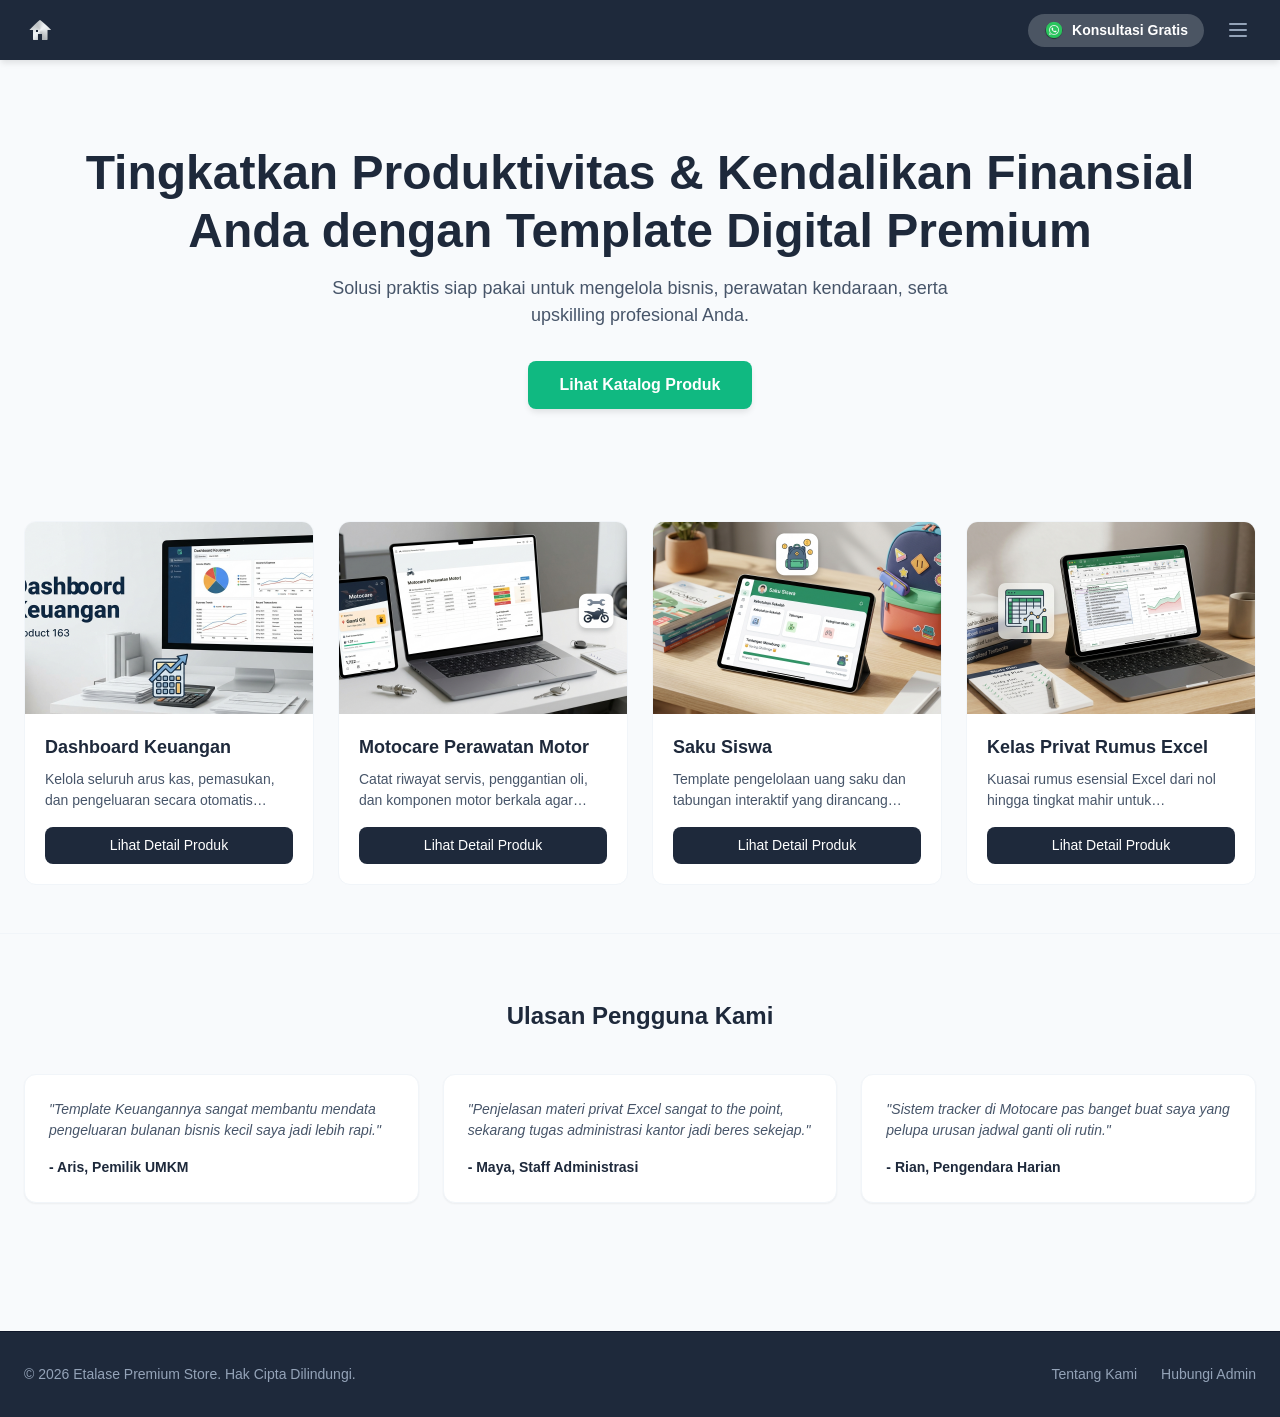
<file: index.html>
<!DOCTYPE html>
<html lang="id">

<head>
    <meta charset="UTF-8">
    <meta name="viewport" content="width=device-width, initial-scale=1.0">
    <title>Etalase Produk Digital Premium</title>
    <link rel="stylesheet" href="style.css">
</head>

<body>

    <header class="app-header">
        <div class="header-nav container">
            <!-- Logo -->
            <a href="index.html" class="header-logo">
                <img src="icon-header.png" alt="Logo Header">
            </a>

            <!-- Bagian Kanan: Tombol WA & Hamburger -->
            <div class="header-actions">
                <a href="https://wa.me/6287888884049" class="btn-konsultasi">
                    <img src="icon-wa.png" alt="WhatsApp Icon" class="wa-icon">
                    <span class="teks-konsultasi">Konsultasi Gratis</span>
                </a>

                <button id="hamburger-btn" class="btn-hamburger">
                    <svg fill="none" stroke="currentColor" viewBox="0 0 24 24">
                        <path stroke-linecap="round" stroke-linejoin="round" stroke-width="2" d="M4 6h16M4 12h16M4 18h16"></path>
                    </svg>
                </button>
            </div>

            <!-- Menu Dropdown Mobile -->
            <div id="mobile-menu" class="mobile-menu hidden animate-fadeIn">
                <a href="#tentang-kami">Tentang Kami</a>
                <a href="https://wa.me/6287888884049">Hubungi Admin</a>
            </div>
        </div>
    </header>

    <main class="app-main">

        <section class="hero container">
            <h1 class="hero-title">
                Tingkatkan Produktivitas & Kendalikan Finansial Anda dengan Template Digital Premium
            </h1>
            <p class="hero-desc">
                Solusi praktis siap pakai untuk mengelola bisnis, perawatan kendaraan, serta upskilling profesional Anda.
            </p>
            <a href="#katalog-produk" class="btn-primary">
                Lihat Katalog Produk
            </a>
        </section>

        <section id="katalog-produk" class="catalog container">
            <div class="grid-4">

                <div class="card">
                    <div class="card-img">
                        <img id="produk-1-img" alt="Dashboard Keuangan">
                    </div>
                    <div class="card-body">
                        <div>
                            <h3 class="card-title">Dashboard Keuangan</h3>
                            <p class="card-desc line-clamp-2">
                                Kelola seluruh arus kas, pemasukan, dan pengeluaran secara otomatis dengan visualisasi grafik yang rapi.
                            </p>
                        </div>
                        <a href="produk1.html" class="btn-secondary">
                            Lihat Detail Produk
                        </a>
                    </div>
                </div>

                <div class="card">
                    <div class="card-img">
                        <img id="produk-2-img" alt="Motocare Perawatan Motor">
                    </div>
                    <div class="card-body">
                        <div>
                            <h3 class="card-title">Motocare Perawatan Motor</h3>
                            <p class="card-desc line-clamp-2">
                                Catat riwayat servis, penggantian oli, dan komponen motor berkala agar performa mesin tetap prima.
                            </p>
                        </div>
                        <a href="produk2.html" class="btn-secondary">
                            Lihat Detail Produk
                        </a>
                    </div>
                </div>

                <div class="card">
                    <div class="card-img">
                        <img id="produk-3-img" alt="Saku Siswa">
                    </div>
                    <div class="card-body">
                        <div>
                            <h3 class="card-title">Saku Siswa</h3>
                            <p class="card-desc line-clamp-2">
                                Template pengelolaan uang saku dan tabungan interaktif yang dirancang khusus bagi pelajar & mahasiswa.
                            </p>
                        </div>
                        <a href="produk3.html" class="btn-secondary">
                            Lihat Detail Produk
                        </a>
                    </div>
                </div>

                <div class="card">
                    <div class="card-img">
                        <img id="produk-4-img" alt="Kelas Privat Rumus Excel">
                    </div>
                    <div class="card-body">
                        <div>
                            <h3 class="card-title">Kelas Privat Rumus Excel</h3>
                            <p class="card-desc line-clamp-2">
                                Kuasai rumus esensial Excel dari nol hingga tingkat mahir untuk meningkatkan efisiensi kerja harian Anda.
                            </p>
                        </div>
                        <a href="produk4.html" class="btn-secondary">
                            Lihat Detail Produk
                        </a>
                    </div>
                </div>

            </div>
        </section>

        <section id="tentang-kami" class="testimonials container">
            <h2 class="section-title">Ulasan Pengguna Kami</h2>
            <div class="grid-3">
                <div class="review-card">
                    <p class="review-text">"Template Keuangannya sangat membantu mendata pengeluaran bulanan bisnis kecil saya jadi lebih rapi."</p>
                    <h4 class="review-author">- Aris, Pemilik UMKM</h4>
                </div>
                <div class="review-card">
                    <p class="review-text">"Penjelasan materi privat Excel sangat to the point, sekarang tugas administrasi kantor jadi beres sekejap."</p>
                    <h4 class="review-author">- Maya, Staff Administrasi</h4>
                </div>
                <div class="review-card">
                    <p class="review-text">"Sistem tracker di Motocare pas banget buat saya yang pelupa urusan jadwal ganti oli rutin."</p>
                    <h4 class="review-author">- Rian, Pengendara Harian</h4>
                </div>
            </div>
        </section>

    </main>

    <footer class="app-footer">
        <div class="footer-content container">
            <p class="footer-copyright">&copy; 2026 Etalase Premium Store. Hak Cipta Dilindungi.</p>
            <div class="footer-links">
                <a href="#tentang-kami">Tentang Kami</a>
                <a href="https://wa.me/6287888884049">Hubungi Admin</a>
            </div>
        </div>
    </footer>

    <script>
        // LOGIKA PEMELIHARAAN JALUR FOTO (MAINTENANCE CONSTANTS)
        const FOTO_PRODUK_1 = "images/produk1.png";
        const FOTO_PRODUK_2 = "images/produk2.png";
        const FOTO_PRODUK_3 = "images/produk3.png";
        const FOTO_PRODUK_4 = "images/produk4.png";

        // Injeksi otomatis nilai konstan ke elemen gambar
        document.getElementById("produk-1-img").src = FOTO_PRODUK_1;
        document.getElementById("produk-2-img").src = FOTO_PRODUK_2;
        document.getElementById("produk-3-img").src = FOTO_PRODUK_3;
        document.getElementById("produk-4-img").src = FOTO_PRODUK_4;

        // Fungsionalitas Buka/Tutup Menu Hamburger
        const hamburgerBtn = document.getElementById('hamburger-btn');
        const mobileMenu = document.getElementById('mobile-menu');

        hamburgerBtn.addEventListener('click', (e) => {
            e.stopPropagation();
            mobileMenu.classList.toggle('hidden');
        });

        // Menutup menu jika mengklik di luar area menu dropdown
        document.addEventListener('click', () => {
            if (!mobileMenu.classList.contains('hidden')) {
                mobileMenu.classList.add('hidden');
            }
        });
    </script>
</body>

</html>
</file>
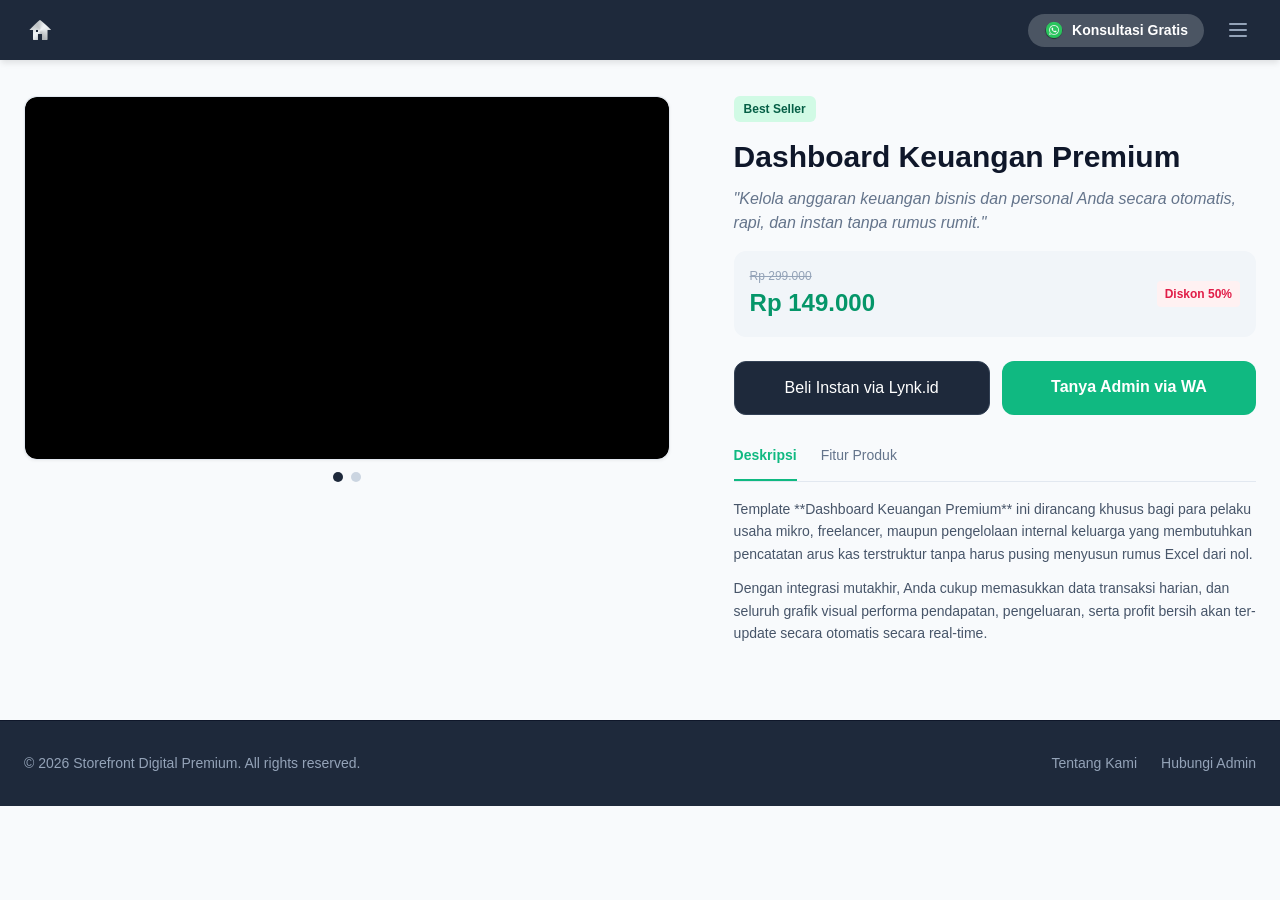
<file: produk1.html>
<!DOCTYPE html>
<html lang="id">

<head>
    <meta charset="UTF-8">
    <meta name="viewport" content="width=device-width, initial-scale=1.0">
    <title>Detail Produk - Dashboard Keuangan Premium</title>
    <link rel="stylesheet" href="style.css">
</head>

<body>

    <header class="app-header">
        <div class="header-nav container">
            <!-- Logo -->
            <a href="index.html" class="header-logo">
                <img src="icon-header.png" alt="Logo Header">
            </a>

            <!-- Bagian Kanan: Tombol WA & Hamburger -->
            <div class="header-actions">
                <a href="https://wa.me/6287888884049" class="btn-konsultasi">
                    <img src="icon-wa.png" alt="WhatsApp Icon" class="wa-icon">
                    <span class="teks-konsultasi">Konsultasi Gratis</span>
                </a>

                <button id="hamburger-btn" class="btn-hamburger">
                    <svg fill="none" stroke="currentColor" viewBox="0 0 24 24">
                        <path stroke-linecap="round" stroke-linejoin="round" stroke-width="2" d="M4 6h16M4 12h16M4 18h16"></path>
                    </svg>
                </button>
            </div>

            <!-- Menu Dropdown Mobile -->
            <div id="mobile-menu" class="mobile-menu hidden animate-fadeIn">
                <a href="#tentang-kami">Tentang Kami</a>
                <a href="https://wa.me/6287888884049">Hubungi Admin</a>
            </div>
        </div>
    </header>

    <main class="product-detail-page container">

        <div class="product-split-container">

            <div class="product-media-column">
                <div class="unified-media-frame">
                    <div class="media-slider-container">
                        <div class="media-slide">
                            <div class="video-container">
                                <iframe id="youtube-iframe" src="" title="YouTube video player" allow="accelerometer; autoplay; clipboard-write; encrypted-media; gyroscope; picture-in-picture" allowfullscreen></iframe>
                            </div>
                        </div>

                        <div class="media-slide">
                            <div class="photo-preview-container">
                                <img id="photo-preview" src="" alt="Pratinjau Eksklusif Dashboard Keuangan">
                            </div>
                        </div>
                    </div>
                </div>

                <div class="slider-dots">
                    <span class="dot active"></span>
                    <span class="dot"></span>
                </div>
            </div>

            <div class="product-info-column">
                <span class="badge-bestseller">Best Seller</span>
                <h1 class="detail-title">Dashboard Keuangan Premium</h1>
                <p class="detail-desc">"Kelola anggaran keuangan bisnis dan personal Anda secara otomatis, rapi, dan instan tanpa rumus rumit."</p>

                <div class="price-card">
                    <div>
                        <span class="price-old">Rp 299.000</span>
                        <span class="price-new">Rp 149.000</span>
                    </div>
                    <span class="badge-discount">Diskon 50%</span>
                </div>

                <div class="action-group">
                    <a href="https://lynk.id/username" target="_blank" class="btn-ask-admin">
                        Beli Instan via Lynk.id
                    </a>
                    <a href="https://wa.me/628788884049" target="_blank" class="btn-buy-now">
                        Tanya Admin via WA
                    </a>
                </div>

                <div class="tabs-wrapper">
                    <nav class="tabs-nav" aria-label="Tabs">
                        <button id="tab-deskripsi-btn" onclick="switchTab('deskripsi')" class="tab-button active">
                            Deskripsi
                        </button>
                        <button id="tab-fitur-btn" onclick="switchTab('fitur')" class="tab-button">
                            Fitur Produk
                        </button>
                    </nav>
                </div>

                <div>
                    <div id="content-deskripsi" class="tab-content active">
                        <p>Template **Dashboard Keuangan Premium** ini dirancang khusus bagi para pelaku usaha mikro, freelancer, maupun pengelolaan internal keluarga yang membutuhkan pencatatan arus kas terstruktur tanpa harus pusing menyusun rumus Excel
                            dari nol.</p>
                        <p>Dengan integrasi mutakhir, Anda cukup memasukkan data transaksi harian, dan seluruh grafik visual performa pendapatan, pengeluaran, serta profit bersih akan ter-update secara otomatis secara real-time.</p>
                    </div>

                    <div id="content-fitur" class="tab-content">
                        <ul>
                            <li><strong>Otomatisasi Laporan:</strong> Input transaksi kas masuk & keluar, laporan bulanan langsung beres.</li>
                            <li><strong>Grafik Interaktif:</strong> Visualisasi pie-chart untuk alokasi pengeluaran terbesar Anda.</li>
                            <li><strong>Multi-Rekening:</strong> Memantau saldo terpisah antara rekening bank, e-wallet, dan cash fisik.</li>
                            <li><strong>Lifetime Access:</strong> Sekali bayar, bebas pakai selamanya tanpa biaya langganan bulanan.</li>
                        </ul>
                    </div>
                </div>

            </div>
        </div>
    </main>

    <footer class="app-footer">
        <div class="footer-content container">
            <p class="footer-copyright">&copy; 2026 Storefront Digital Premium. All rights reserved.</p>
            <div class="footer-links">
                <a href="index.html#tentang-kami">Tentang Kami</a>
                <a href="https://wa.me/628788884049" target="_blank">Hubungi Admin</a>
            </div>
        </div>
    </footer>

    <script>
        // --- KONSTANTA UTAMA UNTUK UTILITY MAINTENANCE ---
        const VIDEO_YOUTUBE_ID = "dQw4w9WgXcQ"; // ID Default Video Screen Recording Anda
        const FILE_FOTO_PRODUK = "images/produk1.png"; // Path File Foto Utama Mockup Dashboard

        // Injeksi Dinamis Nilai Konstanta ke Atribut Media saat Halaman Dimuat
        document.addEventListener("DOMContentLoaded", () => {
            const iframeElement = document.getElementById('youtube-iframe');
            const photoElement = document.getElementById('photo-preview');

            if (iframeElement) {
                iframeElement.src = `https://www.youtube.com/embed/${VIDEO_YOUTUBE_ID}`;
            }
            if (photoElement) {
                photoElement.src = FILE_FOTO_PRODUK;
            }
        });

        // Fungsionalitas Interaktif Navigasi Tab Info Produk
        function switchTab(tabName) {
            // Hilangkan status aktif pada seluruh tombol tab & konten
            document.querySelectorAll('.tab-button').forEach(btn => btn.classList.remove('active'));
            document.querySelectorAll('.tab-content').forEach(content => content.classList.remove('active'));

            // Aktifkan tab & konten pilihan user
            const targetButton = document.getElementById(`tab-${tabName}-btn`);
            const targetContent = document.getElementById(`content-${tabName}`);

            if (targetButton && targetContent) {
                targetButton.classList.add('active');
                targetContent.classList.add('active');
            }
        }

        // Fungsionalitas Toggle Dropdown Hamburger Menu Mobile
        const hamburgerBtn = document.getElementById('hamburger-btn');
        const hamburgerDropdown = document.getElementById('mobile-menu'); // <- Sudah diubah ke 'mobile-menu'

        if (hamburgerBtn && hamburgerDropdown) {
            hamburgerBtn.addEventListener('click', (e) => {
                e.stopPropagation();
                hamburgerDropdown.classList.toggle('hidden');
            });

            // Klik di luar area menu untuk menutup otomatis dropdown
            document.addEventListener('click', () => {
                hamburgerDropdown.classList.add('hidden');
            });
        }

        // Fungsionalitas Indikator Slider (2 Titik)
        const sliderContainer = document.querySelector('.media-slider-container');
        const sliderDots = document.querySelectorAll('.slider-dots .dot');

        if (sliderContainer && sliderDots.length > 0) {
            sliderContainer.addEventListener('scroll', () => {
                let scrollLeft = sliderContainer.scrollLeft;
                let width = sliderContainer.clientWidth;
                let index = Math.round(scrollLeft / width);

                sliderDots.forEach((dot, i) => {
                    if (i === index) {
                        dot.classList.add('active');
                    } else {
                        dot.classList.remove('active');
                    }
                });
            });
        }

        // 1. Membuat titik (dots) bisa diklik untuk pindah foto/video (Desktop Friendly)
        if (sliderDots.length > 0 && sliderContainer) {
            sliderDots.forEach((dot, index) => {
                dot.addEventListener('click', () => {
                    const slideWidth = sliderContainer.clientWidth;
                    sliderContainer.scrollTo({
                        left: index * slideWidth,
                        behavior: 'smooth'
                    });
                });
            });
        }

        // 2. Fungsi Mouse Drag-to-Scroll untuk Desktop
        let isDown = false;
        let startX;
        let scrollLeft;

        sliderContainer.addEventListener('mousedown', (e) => {
            isDown = true;
            startX = e.pageX - sliderContainer.offsetLeft;
            scrollLeft = sliderContainer.scrollLeft;
        });

        sliderContainer.addEventListener('mouseleave', () => {
            isDown = false;
        });

        sliderContainer.addEventListener('mouseup', () => {
            isDown = false;
        });

        sliderContainer.addEventListener('mousemove', (e) => {
            if (!isDown) return; // Hentikan fungsi jika mouse tidak ditahan
            e.preventDefault();
            const x = e.pageX - sliderContainer.offsetLeft;
            const walk = (x - startX) * 1.5; // Angka 1.5 adalah kecepatan geser
            sliderContainer.scrollLeft = scrollLeft - walk;
        });
    </script>
</body>

</html>
</file>
<file: style.css>
/* ==========================================================================
   STYLE.CSS - PREMIUM STOREFRONT & DIGITAL PRODUCT UTILITY
   Warna Utama: Deep Slate Blue (#1e293b) & Emerald Green (#10b981)
   ========================================================================== */


/* 1. GLOBAL & CORE CONFIGURATIONS */

* {
    margin: 0;
    padding: 0;
    box-sizing: border-box;
}

html {
    scroll-behavior: smooth;
}

body {
    font-family: sans-serif;
    background-color: #f8fafc;
    color: #1e293b;
    line-height: 1.5;
    -webkit-font-smoothing: antialiased;
    -moz-osx-font-smoothing: grayscale;
}

a {
    text-decoration: none;
    color: inherit;
}

img {
    max-width: 100%;
    display: block;
}

ul {
    list-style: none;
}

button {
    border: none;
    background: none;
    cursor: pointer;
    font-family: inherit;
}

.container {
    max-width: 1280px;
    margin: 0 auto;
    padding: 0 1.5rem;
}

.hidden {
    display: none !important;
}


/* Kustomisasi Scrollbar untuk Tampilan Modern ala SaaS */

::-webkit-scrollbar {
    width: 8px;
    height: 8px;
}

::-webkit-scrollbar-track {
    background: #f1f5f9;
}

::-webkit-scrollbar-thumb {
    background: #cbd5e1;
    border-radius: 4px;
}

::-webkit-scrollbar-thumb:hover {
    background: #94a3b8;
}


/* 2. ANIMASI KUSTOM */

@keyframes fadeIn {
    from {
        opacity: 0;
        transform: translateY(-8px);
    }
    to {
        opacity: 1;
        transform: translateY(0);
    }
}

.animate-fadeIn {
    animation: fadeIn 0.25s ease-out forwards;
}


/* ==========================================================================
   3. HEADER STYLES
   ========================================================================== */

.app-header {
    position: fixed;
    top: 0;
    left: 0;
    right: 0;
    z-index: 50;
    background-color: #1e293b;
    box-shadow: 0 4px 6px -1px rgba(0, 0, 0, 0.1);
}

.header-nav {
    display: flex;
    justify-content: space-between;
    align-items: center;
    padding: 0.75rem 1.5rem;
    position: relative;
}

.header-logo img {
    height: 2rem;
    width: auto;
    object-fit: contain;
}


/* Pembungkus Tombol WA dan Hamburger agar sejajar */

.header-actions {
    display: flex;
    align-items: center;
    gap: 1rem;
}


/* Kotak Tombol Konsultasi WA */

.btn-konsultasi {
    display: flex;
    align-items: center;
    gap: 8px;
    background-color: #4b5563;
    /* Kotak abu-abu */
    padding: 6px 16px;
    border-radius: 50px;
    text-decoration: none;
    transition: background-color 0.2s;
}

.btn-konsultasi:hover {
    background-color: #374151;
}


/* Ukuran Ikon WA */

.btn-konsultasi .wa-icon {
    width: 20px;
    height: 20px;
    object-fit: contain;
    display: block;
}


/* Teks "Konsultasi Gratis" */

.btn-konsultasi .teks-konsultasi {
    font-size: 14px;
    font-weight: 600;
    color: #ffffff;
    /* Memaksa teks berwarna putih */
    display: block;
}


/* Tombol Hamburger */

.btn-hamburger {
    display: flex;
    align-items: center;
    justify-content: center;
    color: #94a3b8;
    padding: 6px;
    background: transparent;
    border: none;
    cursor: pointer;
}

.btn-hamburger svg {
    width: 24px;
    height: 24px;
    stroke: currentColor;
}

.mobile-menu {
    position: absolute;
    right: 1.5rem;
    top: 100%;
    margin-top: 0.5rem;
    width: 12rem;
    background-color: white;
    border-radius: 0.5rem;
    box-shadow: 0 10px 15px -3px rgba(0, 0, 0, 0.1);
    border: 1px solid #f1f5f9;
    padding: 0.5rem 0;
    z-index: 50;
}

.mobile-menu a {
    display: block;
    padding: 0.5rem 1rem;
    font-size: 0.875rem;
    color: #334155;
    transition: background-color 0.2s;
}

.mobile-menu a:hover {
    background-color: #f1f5f9;
}


/* ==========================================================================
   4. INDEX PAGE STYLES
   ========================================================================== */

.app-main {
    padding-top: 5rem;
    padding-bottom: 4rem;
}

.hero {
    text-align: center;
    padding: 4rem 1.5rem;
}

.hero-title {
    font-size: 2.25rem;
    font-weight: 700;
    color: #1e293b;
    margin-bottom: 1rem;
    line-height: 1.2;
}

@media (min-width: 768px) {
    .hero-title {
        font-size: 3rem;
    }
}

.hero-desc {
    color: #475569;
    font-size: 1.125rem;
    max-width: 42rem;
    margin: 0 auto 2rem;
}

.btn-primary {
    display: inline-block;
    background-color: #10b981;
    color: white;
    font-weight: 600;
    padding: 0.75rem 2rem;
    border-radius: 0.5rem;
    box-shadow: 0 4px 6px -1px rgba(0, 0, 0, 0.1);
    transition: background-color 0.2s;
}

.btn-primary:hover {
    background-color: #0d9488;
}

.catalog {
    padding: 3rem 1.5rem;
}

.grid-4 {
    display: grid;
    grid-template-columns: 1fr;
    gap: 1.5rem;
}

@media (min-width: 640px) {
    .grid-4 {
        grid-template-columns: repeat(2, 1fr);
    }
}

@media (min-width: 1024px) {
    .grid-4 {
        grid-template-columns: repeat(4, 1fr);
    }
}

.card {
    background-color: white;
    border-radius: 0.75rem;
    border: 1px solid #f1f5f9;
    overflow: hidden;
    display: flex;
    flex-direction: column;
    transition: box-shadow 0.2s;
}

.card:hover {
    box-shadow: 0 4px 6px -1px rgba(0, 0, 0, 0.1);
}

.card-img {
    height: 12rem;
    background-color: #f1f5f9;
    display: flex;
    align-items: center;
    justify-content: center;
    overflow: hidden;
}

.card-img img {
    width: 100%;
    height: 100%;
    object-fit: cover;
}

.card-body {
    padding: 1.25rem;
    flex: 1;
    display: flex;
    flex-direction: column;
    justify-content: space-between;
}

.card-title {
    font-weight: 700;
    font-size: 1.125rem;
    color: #1e293b;
    margin-bottom: 0.5rem;
}

.card-desc {
    color: #475569;
    font-size: 0.875rem;
    margin-bottom: 1rem;
}

.line-clamp-2 {
    display: -webkit-box;
    -webkit-line-clamp: 2;
    -webkit-box-orient: vertical;
    overflow: hidden;
}

.btn-secondary {
    display: block;
    text-align: center;
    background-color: #1e293b;
    color: white;
    font-size: 0.875rem;
    font-weight: 500;
    padding: 0.5rem;
    border-radius: 0.5rem;
    transition: background-color 0.2s;
}

.btn-secondary:hover {
    background-color: #0f172a;
}

.testimonials {
    padding: 4rem 1.5rem;
    border-top: 1px solid #f1f5f9;
}

.section-title {
    font-size: 1.5rem;
    font-weight: 700;
    text-align: center;
    color: #1e293b;
    margin-bottom: 2.5rem;
}

.grid-3 {
    display: grid;
    grid-template-columns: 1fr;
    gap: 1.5rem;
}

@media (min-width: 768px) {
    .grid-3 {
        grid-template-columns: repeat(3, 1fr);
    }
}

.review-card {
    background-color: white;
    padding: 1.5rem;
    border-radius: 0.75rem;
    border: 1px solid #f1f5f9;
    box-shadow: 0 1px 2px 0 rgba(0, 0, 0, 0.05);
}

.review-text {
    color: #475569;
    font-style: italic;
    font-size: 0.875rem;
    margin-bottom: 1rem;
}

.review-author {
    font-weight: 600;
    font-size: 0.875rem;
    color: #1e293b;
}


/* ==========================================================================
   5. FOOTER STYLES
   ========================================================================== */

.app-footer {
    background-color: #1e293b;
    color: white;
    padding: 2rem 0;
    border-top: 1px solid #0f172a;
}

.footer-content {
    display: flex;
    flex-direction: column;
    gap: 1rem;
    align-items: center;
    justify-content: space-between;
}

@media (min-width: 768px) {
    .footer-content {
        flex-direction: row;
    }
}

.footer-copyright {
    font-size: 0.875rem;
    color: #94a3b8;
}

.footer-links {
    display: flex;
    gap: 1.5rem;
    font-size: 0.875rem;
}

.footer-links a {
    color: #94a3b8;
    transition: color 0.2s;
}

.footer-links a:hover {
    color: white;
}


/* ==========================================================================
   6. PRODUCT DETAIL PAGE (produk1.html)
   ========================================================================== */

.product-detail-page {
    padding-top: 6rem;
    padding-bottom: 4rem;
}

.product-split-container {
    display: block;
}

@media (min-width: 1024px) {
    .product-split-container {
        display: table;
        width: 100%;
        table-layout: fixed;
    }
    .product-media-column {
        display: table-cell;
        width: 55%;
        vertical-align: top;
        padding-right: 2rem;
    }
    .product-info-column {
        display: table-cell;
        width: 45%;
        vertical-align: top;
        padding-left: 2rem;
    }
}

@media (max-width: 1023px) {
    .product-media-column {
        margin-bottom: 2rem;
    }
}


/* Frame Video & Slider Foto */

.unified-media-frame {
    position: relative;
    width: 100%;
    background: #ffffff;
    border: 1px solid #e2e8f0;
    border-radius: 0.75rem;
    overflow: hidden;
    box-shadow: 0 1px 3px 0 rgba(0, 0, 0, 0.05);
}

.media-slider-container {
    display: flex;
    overflow-x: auto;
    scroll-snap-type: x mandatory;
    scroll-behavior: smooth;
    -webkit-overflow-scrolling: touch;
}

.media-slider-container::-webkit-scrollbar {
    display: none;
}

.media-slide {
    flex: 0 0 100%;
    width: 100%;
    scroll-snap-align: start;
    position: relative;
}

.video-container {
    position: relative;
    width: 100%;
    padding-bottom: 56.25%;
    height: 0;
    overflow: hidden;
    border-radius: 0.75rem;
    background-color: #000000;
}

.video-container iframe {
    position: absolute;
    top: 0;
    left: 0;
    width: 100%;
    height: 100%;
    border: 0;
}


/* Wadah Pratinjau Foto Produk */

.photo-preview-container {
    width: 100%;
    height: 100%;
    display: flex;
    align-items: center;
    justify-content: center;
    background-color: #f8fafc;
    overflow: hidden;
    /* Mengikuti aspek rasio video 16:9 secara global (Mobile & Desktop) */
    aspect-ratio: 16 / 9;
}

.photo-preview-container img {
    width: 100%;
    height: 100%;
    object-fit: contain;
}


/* Indikator Titik (Dots) */

.slider-dots {
    display: flex;
    justify-content: center;
    gap: 8px;
    margin-top: 12px;
}

.slider-dots .dot {
    width: 10px;
    height: 10px;
    border-radius: 50%;
    background-color: #cbd5e1;
    transition: background-color 0.2s;
}

.slider-dots .dot.active {
    background-color: #1e293b;
}


/* Informasi Produk */

.badge-bestseller {
    display: inline-block;
    background-color: #d1fae5;
    color: #065f46;
    font-size: 0.75rem;
    font-weight: 600;
    padding: 0.25rem 0.625rem;
    border-radius: 0.375rem;
    margin-bottom: 0.75rem;
}

.detail-title {
    font-size: 1.5rem;
    font-weight: 700;
    color: #0f172a;
    margin-bottom: 0.5rem;
}

@media (min-width: 640px) {
    .detail-title {
        font-size: 1.875rem;
    }
}

.detail-desc {
    font-size: 0.875rem;
    color: #64748b;
    margin-bottom: 1rem;
    font-weight: 500;
    font-style: italic;
}

@media (min-width: 640px) {
    .detail-desc {
        font-size: 1rem;
    }
}

.price-card {
    background-color: #f1f5f9;
    padding: 1rem;
    border-radius: 0.75rem;
    margin-bottom: 1.5rem;
    display: flex;
    align-items: center;
    justify-content: space-between;
}

.price-old {
    font-size: 0.75rem;
    color: #94a3b8;
    text-decoration: line-through;
    display: block;
}

.price-new {
    font-size: 1.5rem;
    font-weight: 700;
    color: #059669;
}

.badge-discount {
    font-size: 0.75rem;
    font-weight: 600;
    color: #e11d48;
    background-color: #fff1f2;
    padding: 0.25rem 0.5rem;
    border-radius: 0.25rem;
}

.action-group {
    display: flex;
    flex-direction: column;
    gap: 0.75rem;
    margin-bottom: 2rem;
}

@media (min-width: 640px) {
    .action-group {
        flex-direction: row;
    }
}

.btn-buy-now {
    flex: 1;
    text-align: center;
    background-color: #10b981;
    color: white;
    font-weight: 700;
    padding: 0.875rem 1.5rem;
    border-radius: 0.75rem;
    display: block;
    transition: transform 0.2s ease, background-color 0.2s ease;
}

.btn-buy-now:hover {
    background-color: #059669;
}

.btn-buy-now:active {
    transform: scale(0.98);
}

.btn-ask-admin {
    flex: 1;
    text-align: center;
    background-color: #1e293b;
    color: white;
    font-weight: 500;
    padding: 0.875rem 1.5rem;
    border-radius: 0.75rem;
    border: 1px solid #334155;
    display: block;
    transition: transform 0.2s ease, background-color 0.2s ease;
}

.btn-ask-admin:hover {
    background-color: #0f172a;
}

.btn-ask-admin:active {
    transform: scale(0.98);
}


/* Tab Informasi Produk */

.tabs-wrapper {
    border-bottom: 1px solid #e2e8f0;
    margin-bottom: 1rem;
}

.tabs-nav {
    display: flex;
    gap: 1.5rem;
}

.tab-button {
    padding-bottom: 1rem;
    font-size: 0.875rem;
    font-weight: 500;
    color: #64748b;
    border-bottom: 2px solid transparent;
    transition: all 0.2s ease-in-out;
}

.tab-button.active {
    border-bottom-color: #10b981;
    color: #10b981;
    font-weight: 600;
}

.tab-content {
    display: none;
    color: #475569;
    font-size: 0.875rem;
    line-height: 1.6;
}

.tab-content.active {
    display: block;
    animation: fadeIn 0.3s ease-out forwards;
}

.tab-content p {
    margin-bottom: 0.75rem;
}

.tab-content ul {
    list-style-type: disc;
    list-style-position: inside;
    padding-left: 0;
}

.tab-content li {
    margin-bottom: 0.5rem;
}

.tab-content strong {
    color: #0f172a;
}
</file>
